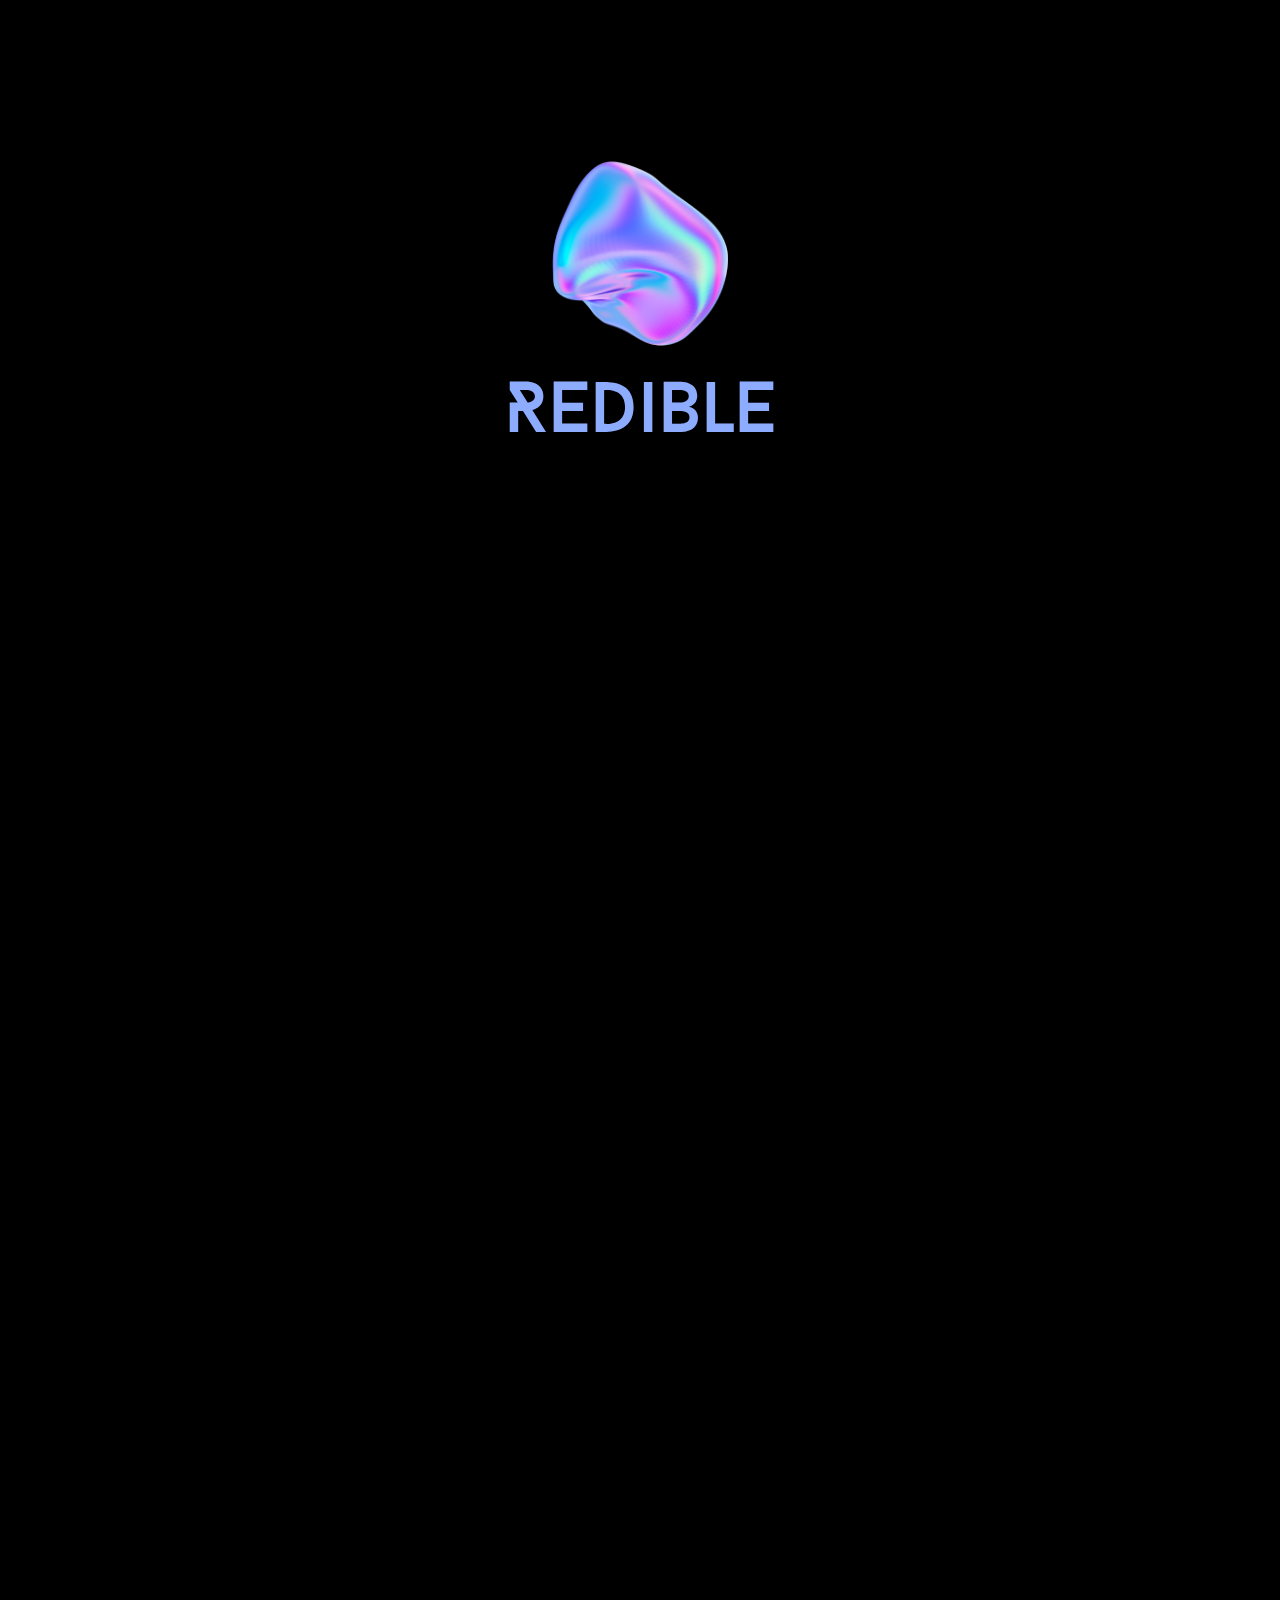
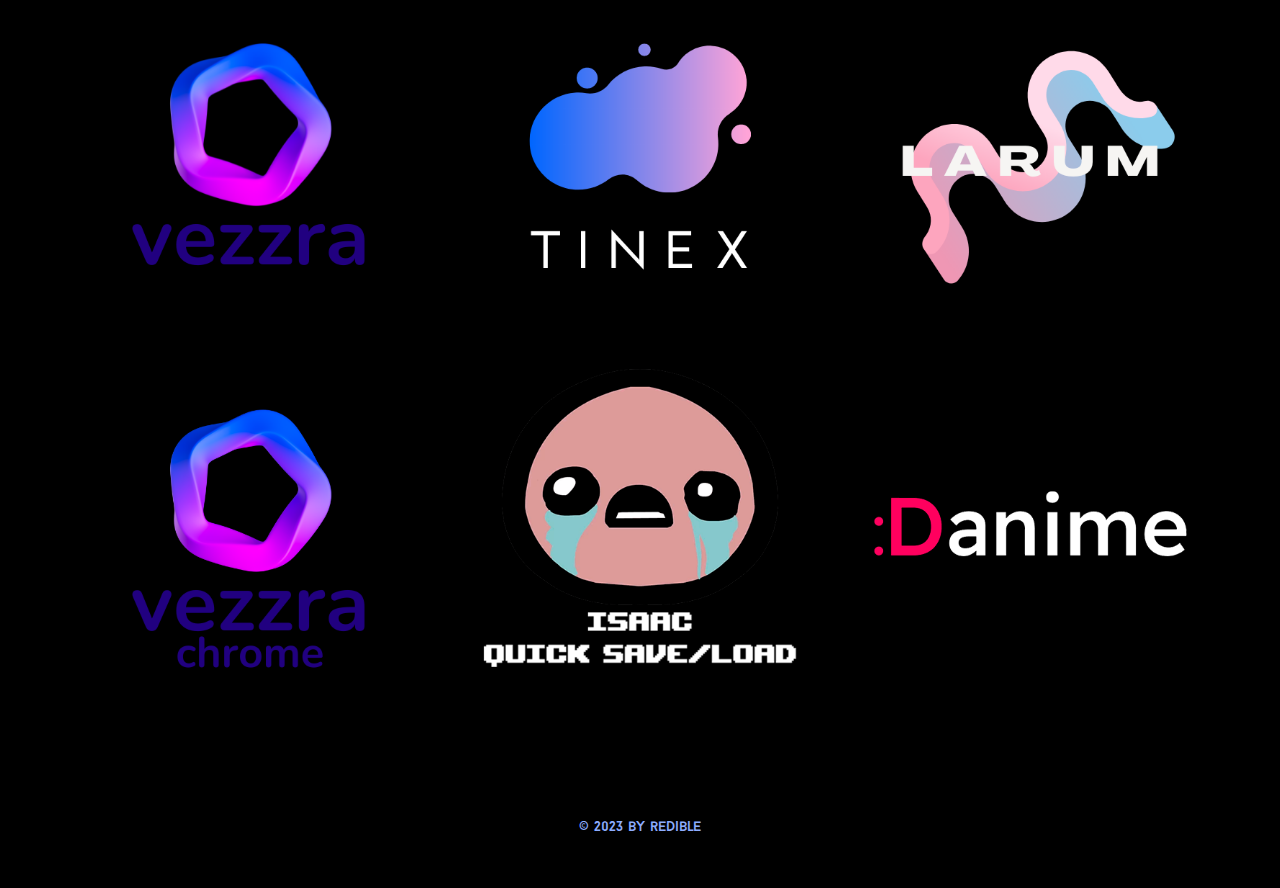
<file: index.html>
<!DOCTYPE html>
<html style="font-size: 16px;">
  <head>
    <style>
    /* width */
    ::-webkit-scrollbar {
      width: 10px;
      background: #000000;
    }
    
    /* Track */
    ::-webkit-scrollbar-track {
      border-radius: 10px;
    }
     
    /* Handle */
    ::-webkit-scrollbar-thumb {
      background: #8DACFE; 
      border-radius: 10px;
    }
    
    /* Handle on hover */
    ::-webkit-scrollbar-thumb:hover {
      background: #7690d8; 
    }
    </style>
    <link rel="shortcut icon" href="images/Redible.ico" type="image/x-icon">
    <meta name="viewport" content="width=device-width, initial-scale=1.0">
    <meta charset="utf-8">
    <meta name="keywords" content="Redible​, ​ABOUT​, ​PROJECTS​​">
    <meta name="description" content="">
    <meta name="page_type" content="np-template-header-footer-from-plugin">
    <title>Redible</title>
    <link rel="stylesheet" href="nicepage.css" media="screen">
<link rel="stylesheet" href="Redible.css" media="screen">
    <script class="u-script" type="text/javascript" src="jquery.js" defer=""></script>
    <script class="u-script" type="text/javascript" src="nicepage.js" defer=""></script>
    <meta name="generator" content="Nicepage 4.10.5, nicepage.com">
    
    <link id="u-theme-google-font" rel="stylesheet" href="https://fonts.googleapis.com/css?family=Roboto:100,100i,300,300i,400,400i,500,500i,700,700i,900,900i|Open+Sans:300,300i,400,400i,500,500i,600,600i,700,700i,800,800i">
    
    
    
    
    <script type="application/ld+json">{
		"@context": "http://schema.org",
		"@type": "Organization",
		"name": ""
}</script>
    <meta name="theme-color" content="#478ac9">
    <meta property="og:title" content="Redible">
    <meta property="og:type" content="website">
  </head>
  <body data-home-page="Redible.html" data-home-page-title="Redible" class="u-body u-xl-mode">
    <section class="u-black u-clearfix u-section-1" id="sec-5678">
      <div class="u-clearfix u-sheet u-sheet-1">
        <img class="u-image u-image-default u-preserve-proportions u-image-1" src="images/RedibleLogoBG-.png" alt="" data-image-width="500" data-image-height="500" data-animation-name="customAnimationIn" data-animation-duration="1000">
        <h1 class="u-custom-font u-text u-text-custom-color-1 u-text-default u-text-1" data-animation-name="customAnimationIn" data-animation-duration="1000">Redible </h1>
        <p class="u-align-center u-custom-font u-text u-text-custom-color-1 u-text-2" data-animation-name="customAnimationIn" data-animation-duration="1000" data-animation-delay="1250"> The team that creates bots and applications.&nbsp;<br>We ​are glad to see you!
        </p>
        <a href="Redible.html#sec-6602" data-page-id="50317926" class="u-border-2 u-border-custom-color-1 u-border-hover-custom-color-1 u-btn u-btn-round u-button-style u-custom-font u-hover-custom-color-1 u-none u-radius-50 u-text-custom-color-1 u-text-hover-black u-btn-1" data-animation-name="customAnimationIn" data-animation-duration="1000" data-animation-delay="1250">Read More</a>
      </div>
    </section>
    <section class="u-black u-clearfix u-section-2" id="sec-6602">
      <div class="u-clearfix u-sheet u-sheet-1">
        <div class="u-shape u-shape-svg u-text-custom-color-1 u-shape-1" data-animation-name="customAnimationIn" data-animation-duration="1000">
          <svg class="u-svg-link" preserveAspectRatio="none" viewBox="0 0 160 130" style=""><use xmlns:xlink="http://www.w3.org/1999/xlink" xlink:href="#svg-7af9"></use></svg>
          <svg class="u-svg-content" viewBox="0 0 160 130" x="0px" y="0px" id="svg-7af9" style="enable-background:new 0 0 160 130;"><path d="M141.6,99.5c0.3-0.5,0.6-0.9,0.9-1.4c11.8-19.2,26.1-51.9,10.8-73.1C137.2,2.7,104.7-1.6,80.9,0.5
	C57.8,2.6,35.2,12.2,16.8,28.2C4,39.3-10.7,68.6,11.4,78.1c13.6,5.8,26.8,13,38.5,22.7c12,10,20.6,22.9,35.7,27.5
	C108.6,135.2,128.6,119.9,141.6,99.5L141.6,99.5z"></path></svg>
        </div>
        <p class="u-align-center u-custom-font u-text u-text-body-color u-text-1" data-animation-name="customAnimationIn" data-animation-duration="1000" data-animation-delay="0"> Hello.&nbsp;We are a young company that creates bots for social networks, and we also develop app for mobile devices and computers. In the future, we plan to expand and delight the world with new app and bots!</p>
        <h1 class="u-align-center u-custom-font u-text u-text-body-color u-text-2" data-animation-name="customAnimationIn" data-animation-duration="1000" data-animation-delay="0"> ABOUT </h1>
        <img class="u-image u-image-default u-preserve-proportions u-image-1" src="images/RedibleLogoBG--10.png" alt="" data-image-width="500" data-image-height="500" data-animation-name="customAnimationIn" data-animation-duration="1000" data-animation-direction="">
      </div>
    </section>
    <section class="u-align-center u-black u-clearfix u-section-3" id="carousel_8cb8">
      <div class="u-clearfix u-sheet u-sheet-1">
        <h1 class="u-custom-font u-text u-text-custom-color-1 u-text-1" data-animation-name="customAnimationIn" data-animation-duration="1000">
          <span style="font-size: 4.5rem;">PROJECTS</span>
          <span style="font-size: 3.75rem;">
            <span style="font-size: 6rem;"></span>
          </span>
        </h1>
        <div class="u-expanded-width u-gallery u-layout-grid u-lightbox u-show-text-none u-gallery-1">
          <div class="u-gallery-inner u-gallery-inner-1">
            <div class="u-effect-hover-zoom u-gallery-item u-radius-50 u-shape-round" data-href="https://t.me/VezzraBot" data-target="_blank">
              <div class="u-back-slide" data-image-width="500" data-image-height="500">
                <img class="u-back-image u-expanded" src="images/MainLogo.png">
              </div>
              <div class="u-over-slide u-shading u-over-slide-1">
                <h3 class="u-gallery-heading"></h3>
                <p class="u-gallery-text"></p>
              </div>
            </div>
            <div class="u-effect-hover-zoom u-gallery-item u-radius-50 u-shape-round" data-href="https://t.me/tinex_bot" data-target="_blank">
              <div class="u-back-slide" data-image-width="500" data-image-height="500">
                <img class="u-back-image u-expanded" src="images/TineX.png">
              </div>
              <div class="u-over-slide u-shading u-over-slide-2">
                <h3 class="u-gallery-heading"></h3>
                <p class="u-gallery-text"></p>
              </div>
            </div>
            <div class="u-effect-hover-zoom u-gallery-item u-radius-50 u-shape-round u-gallery-item-3" data-href="https://t.me/MyLarumBot" data-target="_blank">
              <div class="u-back-slide" data-image-width="500" data-image-height="500">
                <img class="u-back-image u-expanded" src="images/ModernGradientBrandLogo21.png">
              </div>
              <div class="u-over-slide u-shading u-over-slide-3">
                <h3 class="u-gallery-heading"></h3>
                <p class="u-gallery-text"></p>
              </div>
            </div>
            <div class="u-effect-hover-zoom u-gallery-item u-radius-50 u-shape-round u-gallery-item-3" data-href="https://chrome.google.com/webstore/detail/vezzra/fgbgpndjemdbjbejckkcnnnigfminfml" data-target="_blank">
              <div class="u-back-slide" data-image-width="500" data-image-height="500">
                <img class="u-back-image u-expanded" src="images/VezzraChome.png">
              </div>
              <div class="u-over-slide u-shading u-over-slide-5">
                <h3 class="u-gallery-heading"></h3>
                <p class="u-gallery-text"></p>
              </div>
            </div>
            <div class="u-effect-hover-zoom u-gallery-item u-radius-50 u-shape-round u-gallery-item-3" data-href="https://www.mediafire.com/file/upzi807mu5vqu6m/Isaac_SaveLoad_Setup.exe/file" data-target="_blank">
              <div class="u-back-slide" data-image-width="500" data-image-height="500">
                <img class="u-back-image u-expanded" src="images/Issac.png">
              </div>
              <div class="u-over-slide u-shading u-over-slide-4">
                <h3 class="u-gallery-heading"></h3>
                <p class="u-gallery-text"></p>
              </div>
            </div>
            <div class="u-effect-hover-zoom u-gallery-item u-radius-50 u-shape-round u-gallery-item-3" data-href="https://soon.dw1upxys1ugsh.amplifyapp.com" data-target="_self">
              <div class="u-back-slide" data-image-width="500" data-image-height="500">
                <img class="u-back-image u-expanded" src="images/Danime.png">
              </div>
              <div class="u-over-slide u-shading u-over-slide-4">
                <h3 class="u-gallery-heading"></h3>
                <p class="u-gallery-text"></p>
              </div>
            </div>
          </div>
        </div>
      </div>
    </section>
    
    
    <footer class="u-align-center u-black u-clearfix u-footer u-footer" id="sec-bb66"><div class="u-clearfix u-sheet u-sheet-1">
        <p class="u-custom-font u-small-text u-text u-text-custom-color-1 u-text-variant u-text-1"> © 2023 by redible</p>
      </div></footer>
  </body>
</html>
</file>
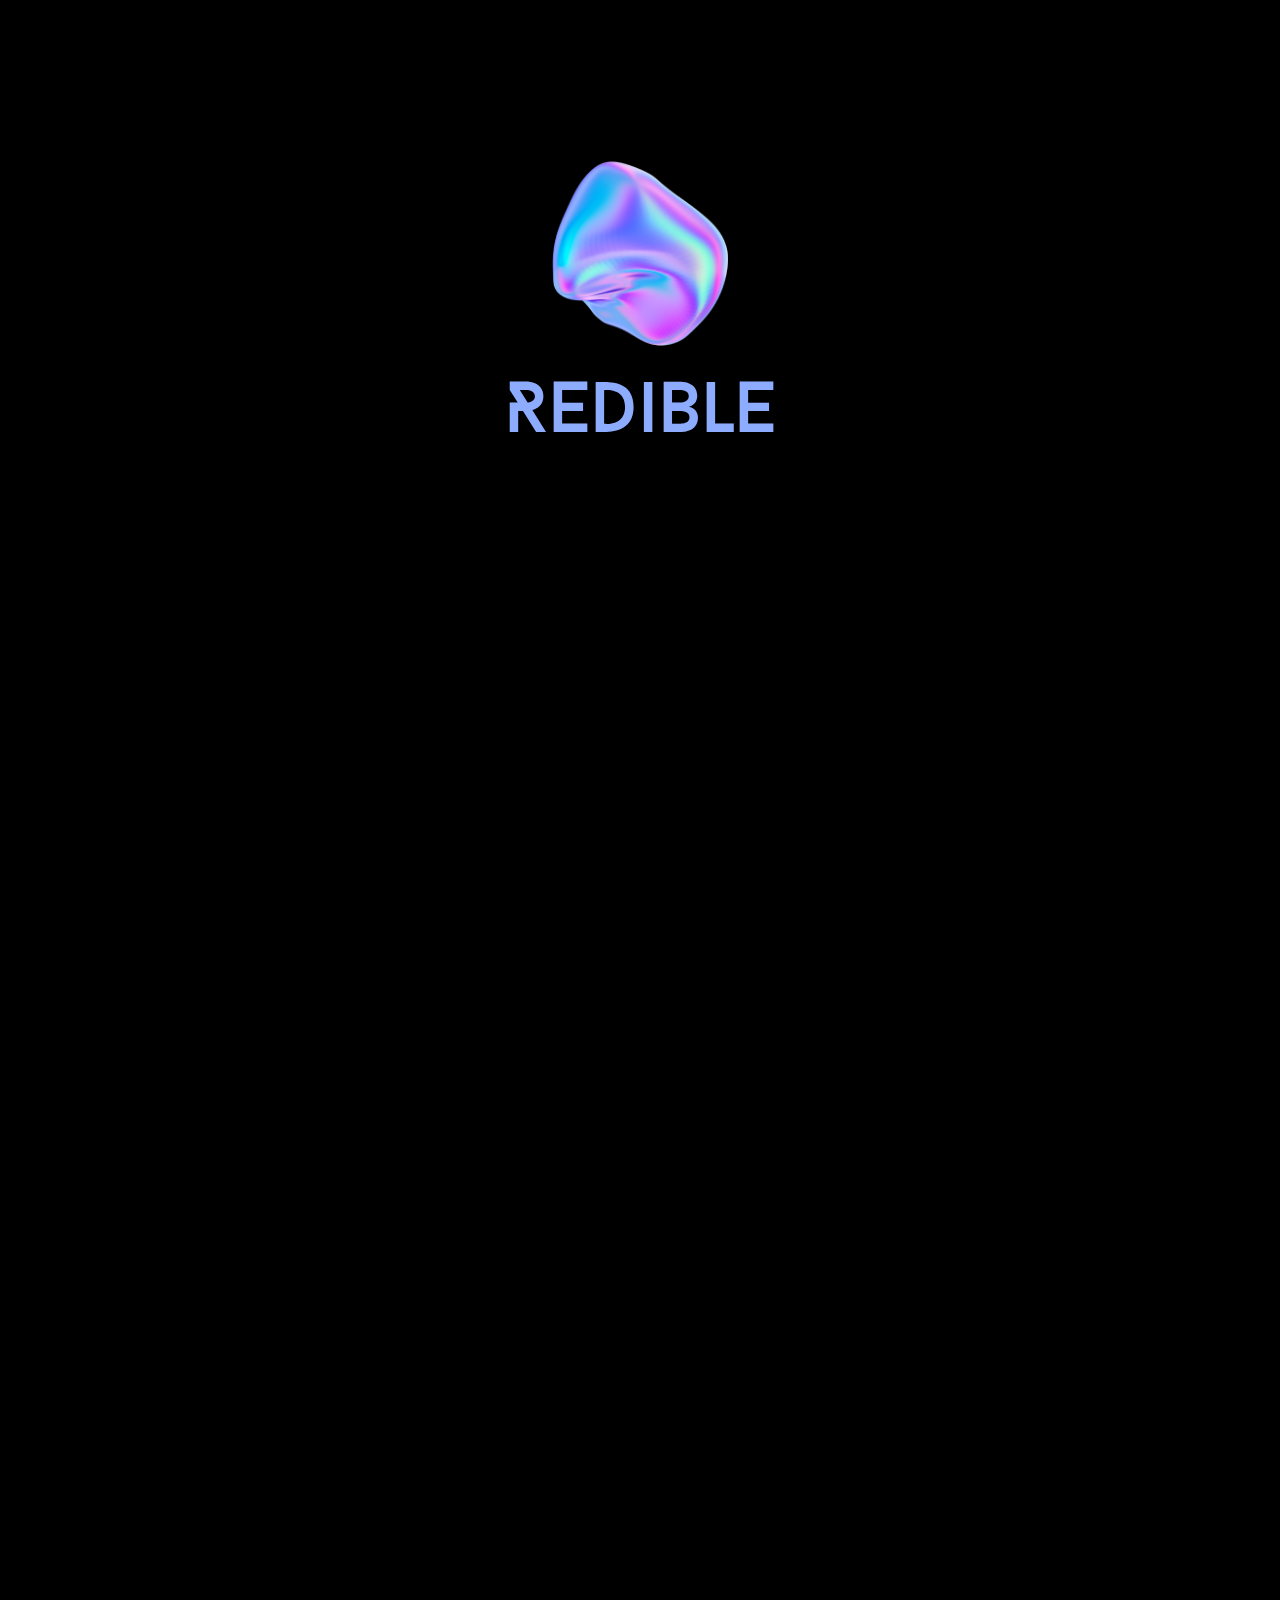
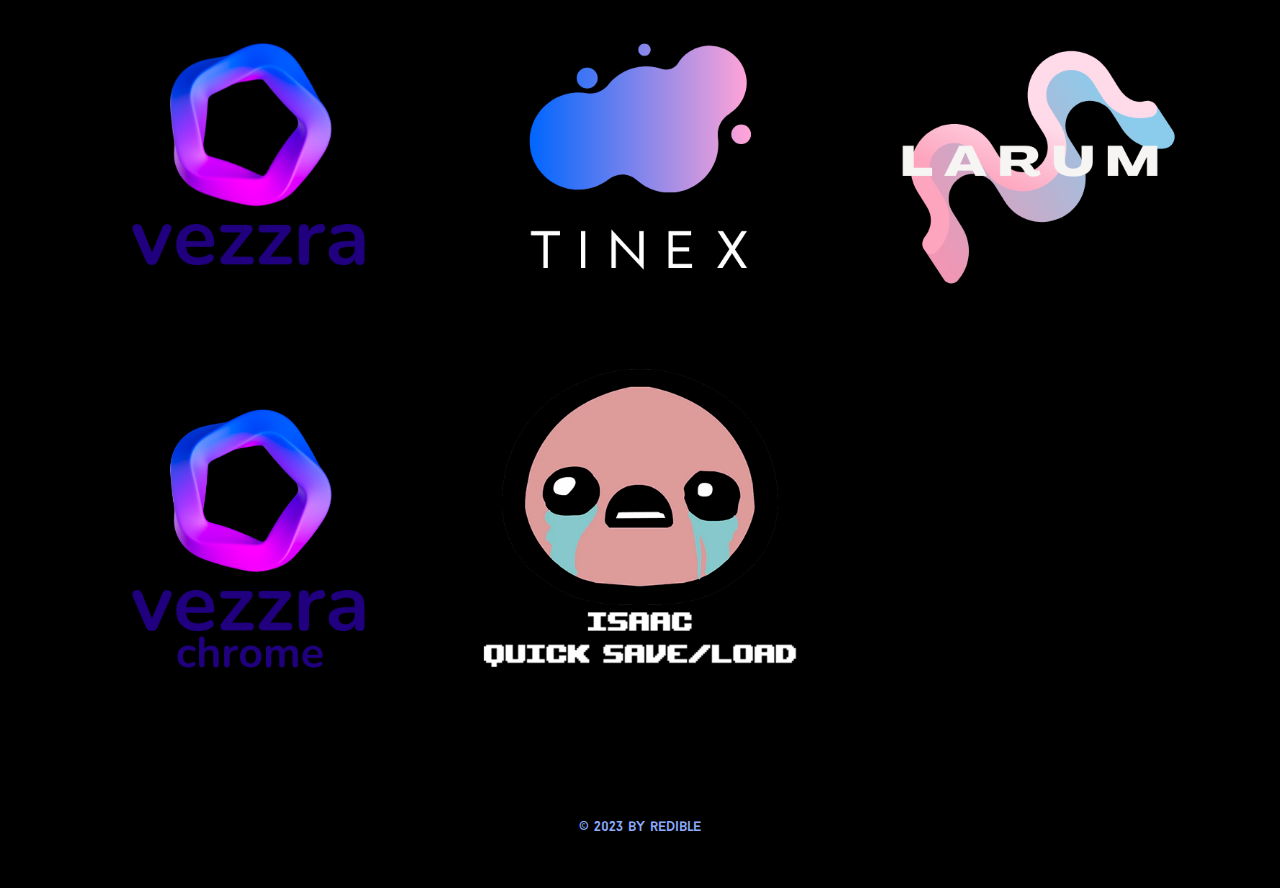
<file: Redible.html>
<!DOCTYPE html>
<html style="font-size: 16px;">
  <head>
    <style>
    /* width */
    ::-webkit-scrollbar {
      width: 10px;
      background: #000000;
    }
    
    /* Track */
    ::-webkit-scrollbar-track {
      border-radius: 10px;
    }
     
    /* Handle */
    ::-webkit-scrollbar-thumb {
      background: #8DACFE; 
      border-radius: 10px;
    }
    
    /* Handle on hover */
    ::-webkit-scrollbar-thumb:hover {
      background: #7690d8; 
    }
    </style>
    <link rel="shortcut icon" href="images/Redible.ico" type="image/x-icon">
    <meta name="viewport" content="width=device-width, initial-scale=1.0">
    <meta charset="utf-8">
    <meta name="keywords" content="Redible​, ​ABOUT​, ​PROJECTS​​">
    <meta name="description" content="">
    <meta name="page_type" content="np-template-header-footer-from-plugin">
    <title>Redible</title>
    <link rel="stylesheet" href="nicepage.css" media="screen">
<link rel="stylesheet" href="Redible.css" media="screen">
    <script class="u-script" type="text/javascript" src="jquery.js" defer=""></script>
    <script class="u-script" type="text/javascript" src="nicepage.js" defer=""></script>
    <meta name="generator" content="Nicepage 4.10.5, nicepage.com">
    
    <link id="u-theme-google-font" rel="stylesheet" href="https://fonts.googleapis.com/css?family=Roboto:100,100i,300,300i,400,400i,500,500i,700,700i,900,900i|Open+Sans:300,300i,400,400i,500,500i,600,600i,700,700i,800,800i">
    
    
    
    
    <script type="application/ld+json">{
		"@context": "http://schema.org",
		"@type": "Organization",
		"name": ""
}</script>
    <meta name="theme-color" content="#478ac9">
    <meta property="og:title" content="Redible">
    <meta property="og:type" content="website">
  </head>
  <body data-home-page="Redible.html" data-home-page-title="Redible" class="u-body u-xl-mode">
    <section class="u-black u-clearfix u-section-1" id="sec-5678">
      <div class="u-clearfix u-sheet u-sheet-1">
        <img class="u-image u-image-default u-preserve-proportions u-image-1" src="images/RedibleLogoBG-.png" alt="" data-image-width="500" data-image-height="500" data-animation-name="customAnimationIn" data-animation-duration="1000">
        <h1 class="u-custom-font u-text u-text-custom-color-1 u-text-default u-text-1" data-animation-name="customAnimationIn" data-animation-duration="1000">Redible </h1>
        <p class="u-align-center u-custom-font u-text u-text-custom-color-1 u-text-2" data-animation-name="customAnimationIn" data-animation-duration="1000" data-animation-delay="1250"> The team that creates bots and applications.&nbsp;<br>We ​are glad to see you!
        </p>
        <a href="Redible.html#sec-6602" data-page-id="50317926" class="u-border-2 u-border-custom-color-1 u-border-hover-custom-color-1 u-btn u-btn-round u-button-style u-custom-font u-hover-custom-color-1 u-none u-radius-50 u-text-custom-color-1 u-text-hover-black u-btn-1" data-animation-name="customAnimationIn" data-animation-duration="1000" data-animation-delay="1250">Read More</a>
      </div>
    </section>
    <section class="u-black u-clearfix u-section-2" id="sec-6602">
      <div class="u-clearfix u-sheet u-sheet-1">
        <div class="u-shape u-shape-svg u-text-custom-color-1 u-shape-1" data-animation-name="customAnimationIn" data-animation-duration="1000">
          <svg class="u-svg-link" preserveAspectRatio="none" viewBox="0 0 160 130" style=""><use xmlns:xlink="http://www.w3.org/1999/xlink" xlink:href="#svg-7af9"></use></svg>
          <svg class="u-svg-content" viewBox="0 0 160 130" x="0px" y="0px" id="svg-7af9" style="enable-background:new 0 0 160 130;"><path d="M141.6,99.5c0.3-0.5,0.6-0.9,0.9-1.4c11.8-19.2,26.1-51.9,10.8-73.1C137.2,2.7,104.7-1.6,80.9,0.5
	C57.8,2.6,35.2,12.2,16.8,28.2C4,39.3-10.7,68.6,11.4,78.1c13.6,5.8,26.8,13,38.5,22.7c12,10,20.6,22.9,35.7,27.5
	C108.6,135.2,128.6,119.9,141.6,99.5L141.6,99.5z"></path></svg>
        </div>
        <p class="u-align-center u-custom-font u-text u-text-body-color u-text-1" data-animation-name="customAnimationIn" data-animation-duration="1000" data-animation-delay="0"> I'm a paragraph.&nbsp;Click here to add your own text and edit me. It’s easy. Just click “Edit Text” or double click me to add your own content and make changes to the font. Feel free to drag and drop me anywhere you like on your page.</p>
        <h1 class="u-align-center u-custom-font u-text u-text-body-color u-text-2" data-animation-name="customAnimationIn" data-animation-duration="1000" data-animation-delay="0"> ABOUT </h1>
        <img class="u-image u-image-default u-preserve-proportions u-image-1" src="images/RedibleLogoBG--10.png" alt="" data-image-width="500" data-image-height="500" data-animation-name="customAnimationIn" data-animation-duration="1000" data-animation-direction="">
      </div>
    </section>
    <section class="u-align-center u-black u-clearfix u-section-3" id="carousel_8cb8">
      <div class="u-clearfix u-sheet u-sheet-1">
        <h1 class="u-custom-font u-text u-text-custom-color-1 u-text-1" data-animation-name="customAnimationIn" data-animation-duration="1000">
          <span style="font-size: 4.5rem;">PROJECTS</span>
          <span style="font-size: 3.75rem;">
            <span style="font-size: 6rem;"></span>
          </span>
        </h1>
        <div class="u-expanded-width u-gallery u-layout-grid u-lightbox u-show-text-none u-gallery-1">
          <div class="u-gallery-inner u-gallery-inner-1">
            <div class="u-effect-hover-zoom u-gallery-item u-radius-50 u-shape-round" data-href="https://t.me/VezzraBot" data-target="_blank">
              <div class="u-back-slide" data-image-width="500" data-image-height="500">
                <img class="u-back-image u-expanded" src="images/MainLogo.png">
              </div>
              <div class="u-over-slide u-shading u-over-slide-1">
                <h3 class="u-gallery-heading"></h3>
                <p class="u-gallery-text"></p>
              </div>
            </div>
            <div class="u-effect-hover-zoom u-gallery-item u-radius-50 u-shape-round" data-href="https://t.me/tinex_bot" data-target="_blank">
              <div class="u-back-slide" data-image-width="500" data-image-height="500">
                <img class="u-back-image u-expanded" src="images/TineX.png">
              </div>
              <div class="u-over-slide u-shading u-over-slide-2">
                <h3 class="u-gallery-heading"></h3>
                <p class="u-gallery-text"></p>
              </div>
            </div>
            <div class="u-effect-hover-zoom u-gallery-item u-radius-50 u-shape-round u-gallery-item-3" data-href="https://t.me/MyLarumBot" data-target="_blank">
              <div class="u-back-slide" data-image-width="500" data-image-height="500">
                <img class="u-back-image u-expanded" src="images/ModernGradientBrandLogo21.png">
              </div>
              <div class="u-over-slide u-shading u-over-slide-3">
                <h3 class="u-gallery-heading"></h3>
                <p class="u-gallery-text"></p>
              </div>
            </div>
            <div class="u-effect-hover-zoom u-gallery-item u-radius-50 u-shape-round u-gallery-item-3" data-href="https://soon.redible.in.ua" data-target="_self">
              <div class="u-back-slide" data-image-width="500" data-image-height="500">
                <img class="u-back-image u-expanded" src="images/VezzraChome.png">
              </div>
              <div class="u-over-slide u-shading u-over-slide-5">
                <h3 class="u-gallery-heading"></h3>
                <p class="u-gallery-text"></p>
              </div>
            </div>
            <div class="u-effect-hover-zoom u-gallery-item u-radius-50 u-shape-round u-gallery-item-3" data-href="https://www.mediafire.com/file/oqz5mjcrnfup7pm/IsaacSaveLoad.aip/file" data-target="_blank">
              <div class="u-back-slide" data-image-width="500" data-image-height="500">
                <img class="u-back-image u-expanded" src="images/Issac.png">
              </div>
              <div class="u-over-slide u-shading u-over-slide-4">
                <h3 class="u-gallery-heading"></h3>
                <p class="u-gallery-text"></p>
              </div>
            </div>
          </div>
        </div>
      </div>
    </section>
    
    
    <footer class="u-align-center u-black u-clearfix u-footer u-footer" id="sec-bb66"><div class="u-clearfix u-sheet u-sheet-1">
        <p class="u-custom-font u-small-text u-text u-text-custom-color-1 u-text-variant u-text-1"> © 2023 by redible</p>
      </div></footer>
  </body>
</html>
</file>
